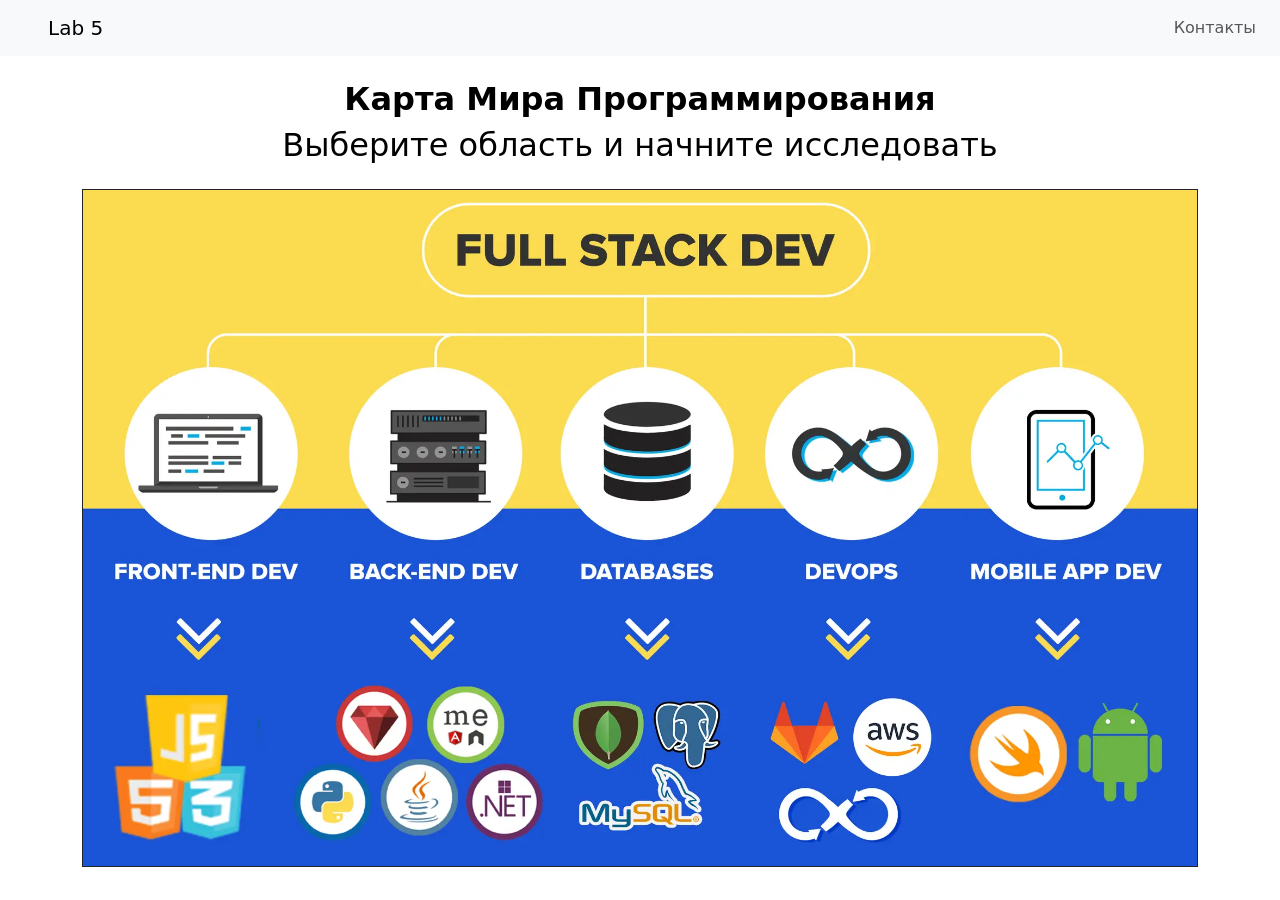
<file: work/K3323/Panaiot_Viktor/5/index.html>
<!DOCTYPE html>
<html lang="ru">
<head>
  <meta charset="utf-8">
  <title>Карта Мира Программирования</title>
  <meta name="viewport" content="width=device-width, initial-scale=1">
  <!-- Bootstrap CSS (CDN) -->
  <link
    href="https://cdn.jsdelivr.net/npm/bootstrap@5.3.0/dist/css/bootstrap.min.css"
    rel="stylesheet"
  >
  <!-- Подключаем наши дополнительные стили -->
  <link href="map-styles.css" rel="stylesheet">
</head>
<body class="bg-white text-black">

  <!-- Навигация -->
  <nav class="navbar navbar-light bg-light px-3">
    <a class="navbar-brand d-flex align-items-center">
      <!-- Иконка из Bootstrap Icons -->
      <svg xmlns="http://www.w3.org/2000/svg" width="24" height="24"
           fill="currentColor" class="bi bi-globe me-2" viewBox="0 0 16 16">
        <path d="..."/>
      </svg>
      <span>Lab 5</span>
    </a>
    <ul class="navbar-nav flex-row">
      <li class="nav-item mx-2">
        <a class="nav-link" href="https://github.com/Vitoliot">Контакты</a>
      </li>
    </ul>
  </nav>

  <div class="container py-4">
    <div id="page_text" class="text-center mb-4">
      <h1 class="display-4 fw-semibold" style="font-size: 32px;">
        Карта Мира Программирования
      </h1>
      <h2 class="fs-2" style="font-weight: 500">
        Выберите область и начните исследовать
      </h2>
    </div>

    <div class="d-flex justify-content-center">
      <img
              src="images/map_base.webp"
              alt="Карта Мира Программирования"
              usemap="#programming-map"
              width="1392" height="1050"
              class="img-fluid border border-dark"
      >
    </div>

    <map name="programming-map">
      <area shape="rect" coords="100,250,150,350"
        alt="Frontend" data-bs-toggle="tooltip" title="Frontend Programming"
        onmouseover="hoverGear();"
        onmouseout="unhoverGear();"
      >

      <area shape="circle" coords="400,350,62"
        href="https://route256.ozon.ru/go-developer-junior"
        alt="Backend" data-bs-toggle="tooltip" title="Backend Development"
        onmouseover="this.style.transition='0.5s'; this.style.backgroundColor='#CED4DA';"
        onmouseout="this.style.backgroundColor='transparent';"
      >

      <area shape="rect" coords="600, 250, 800, 350"
        alt="Database" data-bs-toggle="tooltip" title="Database"
        onclick="alert('Error 42501 or Permission Denied');"
      >

      <area shape="circle"
      coords="932,300,80"
            alt="Devops" title="Devops"
        onclick="toggleImage();"
      >

      <area shape="rect" coords="1300, 250, 800, 1400"
        alt="Mobile App" data-bs-toggle="modal" data-bs-target="#mobileModal"
            title="Mobile App"
      >
    </map>

    <img src="images/devops_meme.png" alt="Devops" class="toggle-image" id="toggleImage">

    <div class="modal fade" id="mobileModal" tabindex="-1" aria-hidden="true">
      <div class="modal-dialog modal-dialog-centered">
        <div class="modal-content bg-white text-black">
          <div class="modal-header">
            <h5 class="modal-title">Mobile dev app</h5>
            <button type="button" class="btn-close" data-bs-dismiss="modal" aria-label="Закрыть"></button>
          </div>
          <div class="modal-body">
            <p>
              Вы можете приступить к <a href="https://skillbox.ru/media/code/kto_takoy_mobilnyy_razrabotchik_i_kak_im_stat/"> мобильной разработке</a> прямо сейчас!
            </p>
          </div>
          <div class="modal-footer">
            <button class="btn btn-outline-dark" data-bs-dismiss="modal">Закрыть</button>
          </div>
        </div>
      </div>
    </div>
  </div>

  <script
    src="https://cdn.jsdelivr.net/npm/bootstrap@5.3.0/dist/js/bootstrap.bundle.min.js">
  </script>
  <script src="index.js"></script>
</body>
</html>
</file>
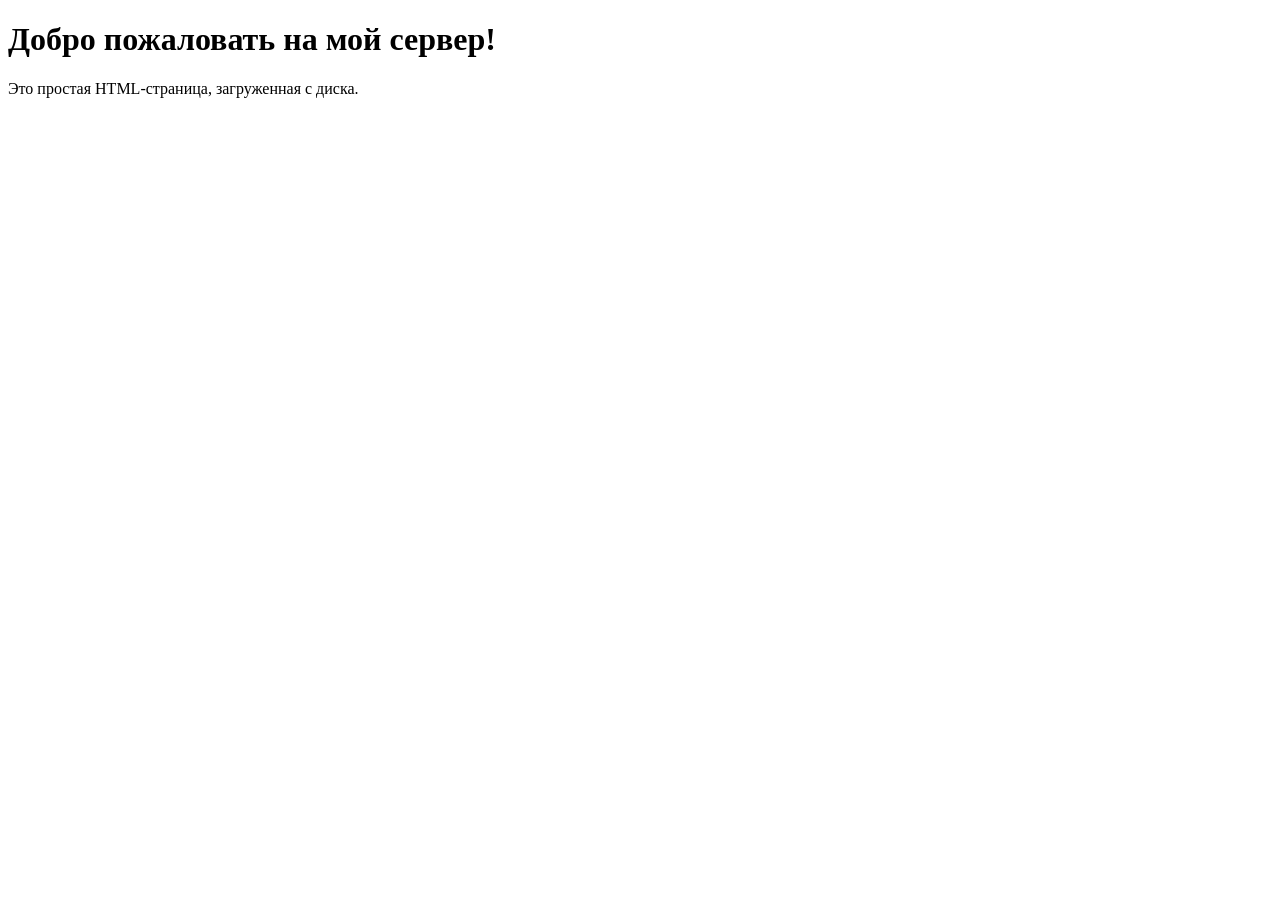
<file: work/K3323/Panaiot_Viktor/6/3/server/index.html>
<!DOCTYPE html>
<html lang="ru">
<head>
    <meta charset="UTF-8">
    <title>Пример HTTP сервера</title>
</head>
<body>
    <h1>Добро пожаловать на мой сервер!</h1>
    <p>Это простая HTML-страница, загруженная с диска.</p>
</body>
</html>
</file>
<file: work/K3323/Panaiot_Viktor/5/map-styles.css>
/* map-styles.css */

area:hover {
  cursor: pointer;
}

area {
  outline: none;
}

.toggle-image {
  display: none;
  position: fixed;
  top: 60px;
  right: 10px;
  width: 400px;
  z-index: 999;
}
</file>
